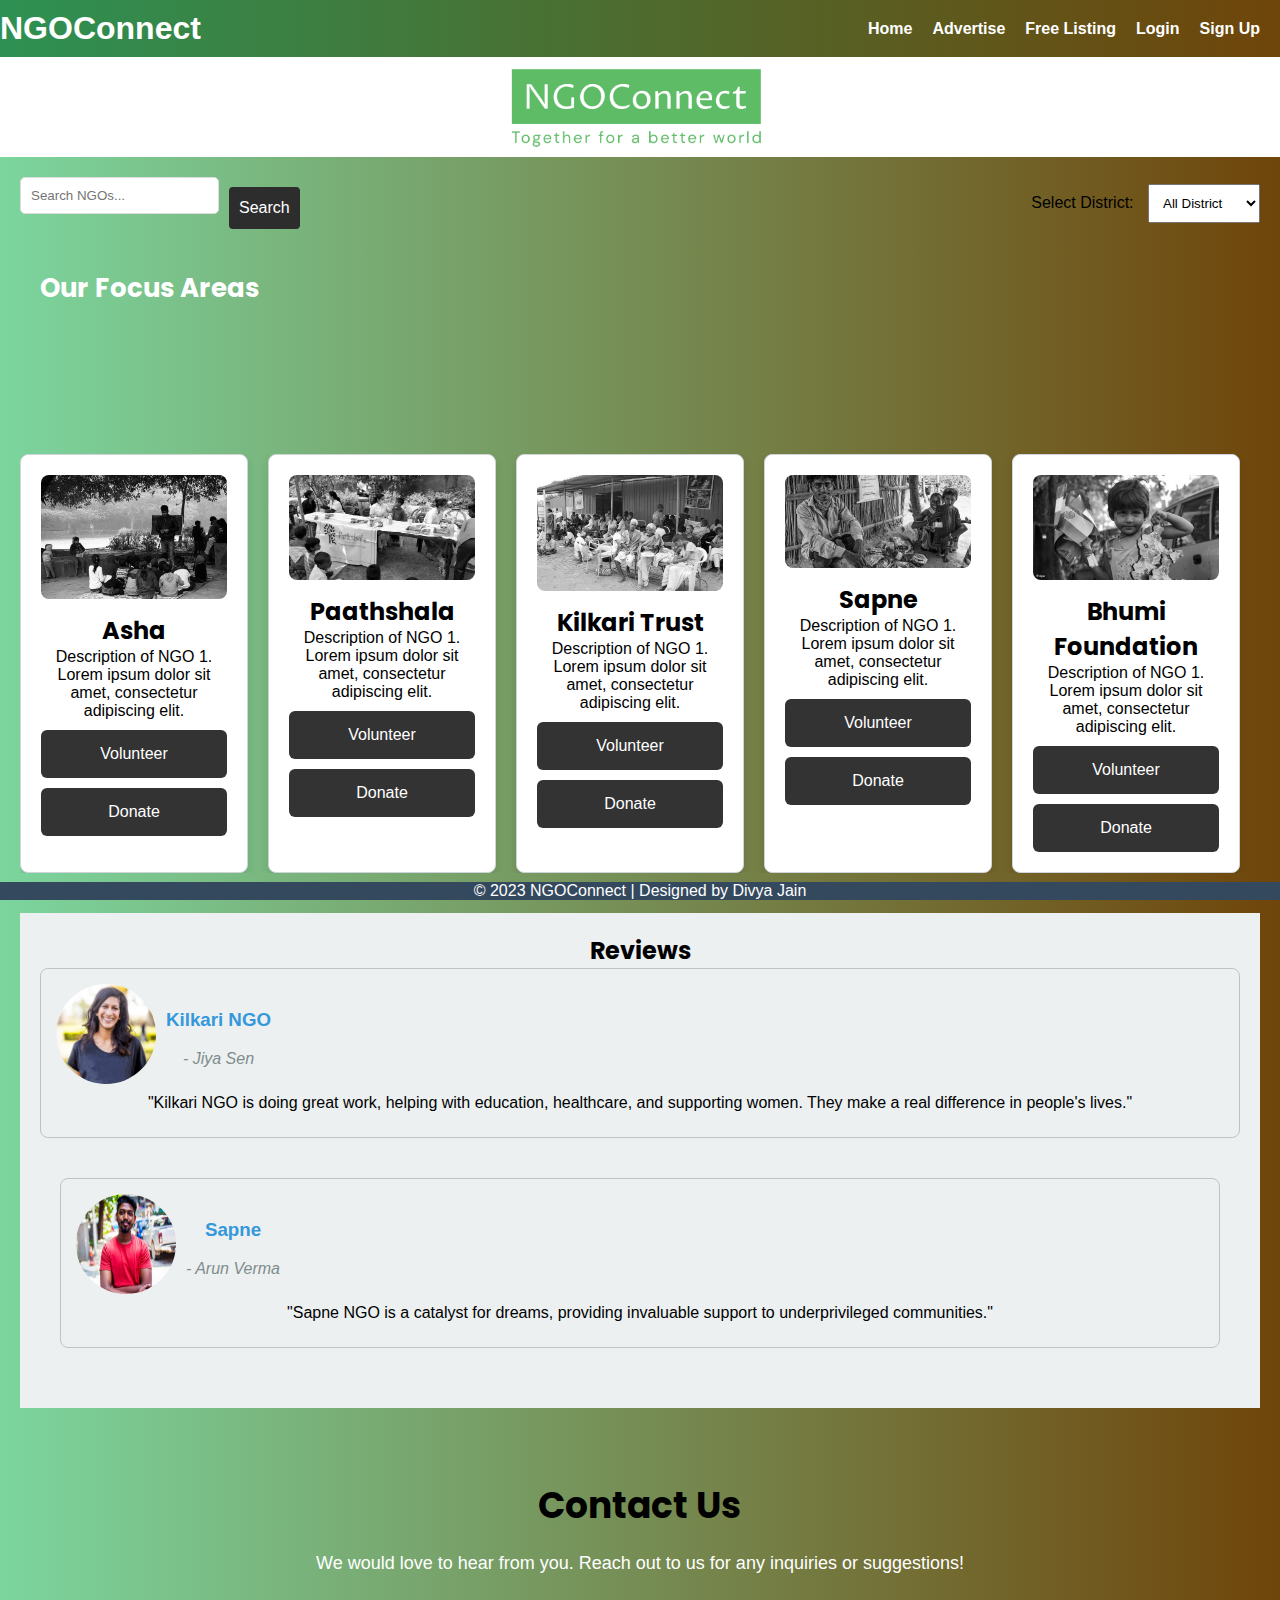
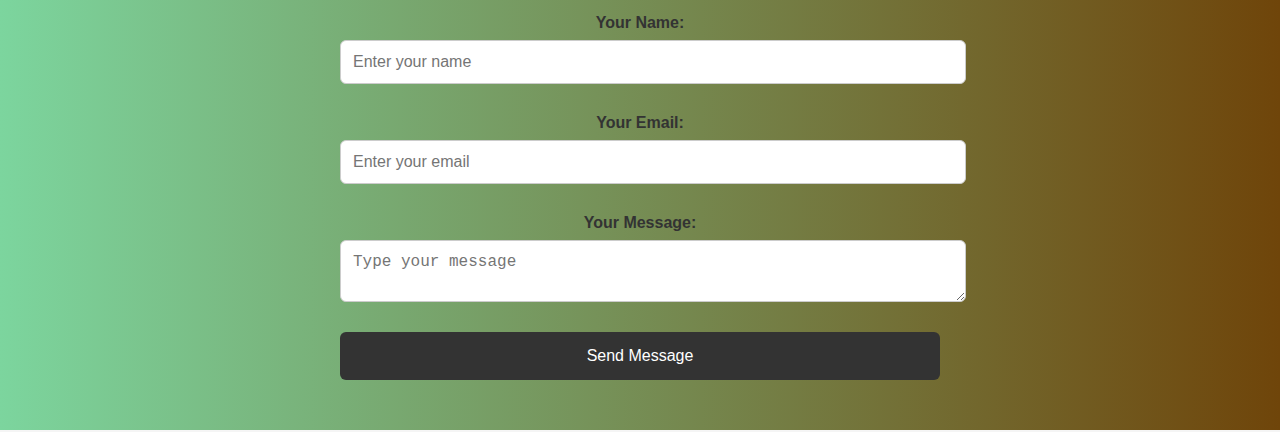
<file: index.html>
<!DOCTYPE html>
<html lang="en">
<head>
    <meta charset="UTF-8">
    <meta name="viewport" content="width=device-width, initial-scale=1.0">
    <link rel="icon" href="favicon.ico" type="image/x-icon">
    <title>NGOConnect</title>
    <link rel="stylesheet" href="style.css">
    <link rel="preconnect" href="https://fonts.gstatic.com">
    <link href="https://fonts.googleapis.com/css2?family=Poppins:wght@300;400;500;700&display=swap" rel="stylesheet">
</head>
<body>
    <header>
        <div class="header-content">
            <h1>NGOConnect</h1>
            <nav>
                <ul>
                    <li><a href="#" class="nav-link">Home</a></li>
                    <li><a href="#" class="nav-link">Advertise</a></li>
                    <li><a href="#" class="nav-link">Free Listing</a></li>
                    <li><a href="login.html" class="nav-link">Login</a></li>
                    <li><a href="signup.html" class="nav-link">Sign Up</a></li>
                </ul>
            </nav>
        </div>
    </header>


    <div class="intro-section">
        <div class="intro-content">
            <div class="logo-container">
                <img src="Screenshot 2023-12-05 235838.png" alt="NGOConnect Logo">
            </div>
            <!-- <p>Connecting volunteers with NGOs to make a positive impact in the community. Join us in making a difference!</p> -->
        </div>
    </div>

    

    <!-- <div class="gallery-container">
        <button onclick="prevSlide()">Previous</button>
        <img id="galleryImage" src="gallery1.jpg" alt="Gallery Image 1">
        <button onclick="nextSlide()">Next</button>
    </div> -->

    <main>
        <div class="search-options">
            <div class="search-input">
                <input type="text" id="search" placeholder="Search NGOs...">
                <button onclick="searchNgo()">Search</button>
            </div>
            <div class="state-dropdown">
                <label for="state">Select District:</label>
                <select id="state">
                    <option value="all">All District</option>
                    <option value="state1">North</option>
                    <option value="state2">North-East</option>
                    <option value="state1">North-West</option>
                    <option value="state2">West</option>
                    <option value="state1">South</option>
                    <option value="state2">South-East</option>
                    <option value="state1">South-West</option>
                    <option value="state2">East</option>
                    <option value="state2">Central</option>
                    <!-- Add more states as needed -->
                </select>
            </div>
        </div>

        
    <div class="focus-areas">
        <h2>Our Focus Areas</h2>
        <div class="focus-area" id="education">
            <img src="education.jpg" alt="Education Icon">
            <p>Education</p>
        </div>
        <div class="focus-area" id="healthcare">
            <img src="heal.jpg" alt="Healthcare Icon">
            <p>Healthcare</p>
        </div>
        <div class="focus-area" id="disaster-relief">
            <img src="disas.jpg" alt="Disaster Relief Icon">
            <p>Disaster Relief</p>
        </div>
    </div>


        <div class="scrollable-container">
            <div class="ngo-card">
                    <img src="ngo5.jpeg" alt="NGO 1 Image">
                    <h2>Asha</h2>
                    <p>Description of NGO 1. Lorem ipsum dolor sit amet, consectetur adipiscing elit.</p>
                    <button onclick="volunteer()">Volunteer</button>
                    <button onclick="donate()">Donate</button>
                </div>

                <div class="ngo-card">
                    <img src="ngo2.jpg" alt="NGO 1 Image">
                    <h2>Paathshala</h2>
                    <p>Description of NGO 1. Lorem ipsum dolor sit amet, consectetur adipiscing elit.</p>
                    <button onclick="volunteer()">Volunteer</button>
                    <button onclick="donate()">Donate</button>
                </div>

                <div class="ngo-card">
                    <img src="ngo3.jpg" alt="NGO 1 Image">
                    <h2>Kilkari Trust</h2>
                    <p>Description of NGO 1. Lorem ipsum dolor sit amet, consectetur adipiscing elit.</p>
                    <button onclick="volunteer()">Volunteer</button>
                    <button onclick="donate()">Donate</button>
                </div>

                <div class="ngo-card">
                    <img src="ngo4.jpg" alt="NGO 1 Image">
                    <h2>Sapne</h2>
                    <p>Description of NGO 1. Lorem ipsum dolor sit amet, consectetur adipiscing elit.</p>
                    <button onclick="volunteer()">Volunteer</button>
                    <button onclick="donate()">Donate</button>
                </div>

                <div class="ngo-card">
                    <img src="ngo11.jpg" alt="NGO 1 Image">
                    <h2>Bhumi Foundation</h2>
                    <p>Description of NGO 1. Lorem ipsum dolor sit amet, consectetur adipiscing elit.</p>
                    <button onclick="volunteer()">Volunteer</button>
                    <button onclick="donate()">Donate</button>
                </div>
            </div>

            <!-- Add more NGO cards as needed -->

        <!-- </div>
        <div class="see-more">
            <p>See More</p>
        </div> -->
                    
    </main>
    <main>
    <div class="reviews-section">
        <h2>Reviews</h2>
        <div class="review">
            <div class="review-header">
                <img src="rev1.png" alt="Reviewer 1">
                <div>
                    <h3>Kilkari NGO</h3>
                    <p class="reviewer">- Jiya Sen</p>
                </div>
            </div>
            <p>"Kilkari NGO is doing great work, helping with education, healthcare, and supporting women. They make a real difference in people's lives."</p>
        </div>

        <div class="reviews-section">
            <div class="review">
                <div class="review-header">
                    <img src="rev2.png" alt="Reviewer 1">
                    <div>
                        <h3>Sapne</h3>
                        <p class="reviewer">- Arun Verma</p>
                    </div>
                </div>
                <p>"Sapne NGO is a catalyst for dreams, providing invaluable support to underprivileged communities."</p>
            </div>
        </main>
          
    <div class="contact-us">
        <h2>Contact Us</h2>
        <p>We would love to hear from you. Reach out to us for any inquiries or suggestions!</p>

        <form action="#" method="post">
            <label for="name">Your Name:</label>
            <input type="text" id="name" name="name" placeholder="Enter your name">

            <label for="email">Your Email:</label>
            <input type="email" id="email" name="email" placeholder="Enter your email">

            <label for="message">Your Message:</label>
            <textarea id="message" name="message" placeholder="Type your message"></textarea>

            <button type="submit">Send Message</button>
        </form>
    </div>

    <footer>
        <p>&copy; 2023 NGOConnect | Designed by Divya Jain</p>
    </footer>

  

    <script src="script.js"></script>
</body>
</html>
</file>
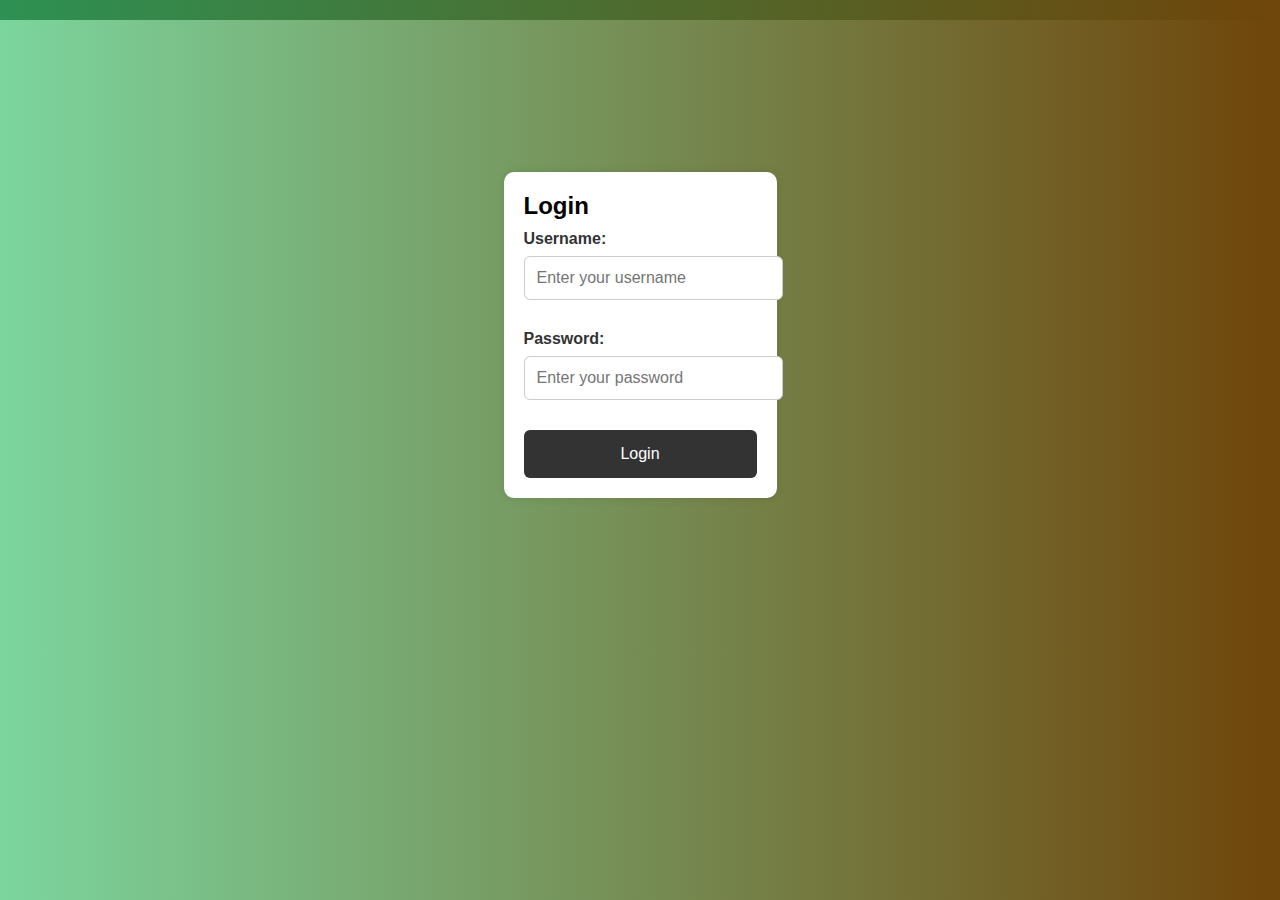
<file: login.html>
<!DOCTYPE html>
<html lang="en">
<head>
    <meta charset="UTF-8">
    <meta name="viewport" content="width=device-width, initial-scale=1.0">
    <title>Login - NGO Directory</title>
    <link rel="stylesheet" href="style.css">
</head>
<body>
    <header>
        <!-- Include common header content if needed -->
    </header>

    <div class="login-signup-container">
        <div class="form-container">
            <h2>Login</h2>
            <form id="login-form">
                <label for="username">Username:</label>
                <input type="text" id="username" placeholder="Enter your username">
                <label for="password">Password:</label>
                <input type="password" id="password" placeholder="Enter your password">
                <button type="button" onclick="login()">Login</button>
            </form>
        </div>

    <footer>
        <!-- Include common footer content if needed -->
    </footer>

    <script src="script.js"></script>
</body>
</html>
</file>
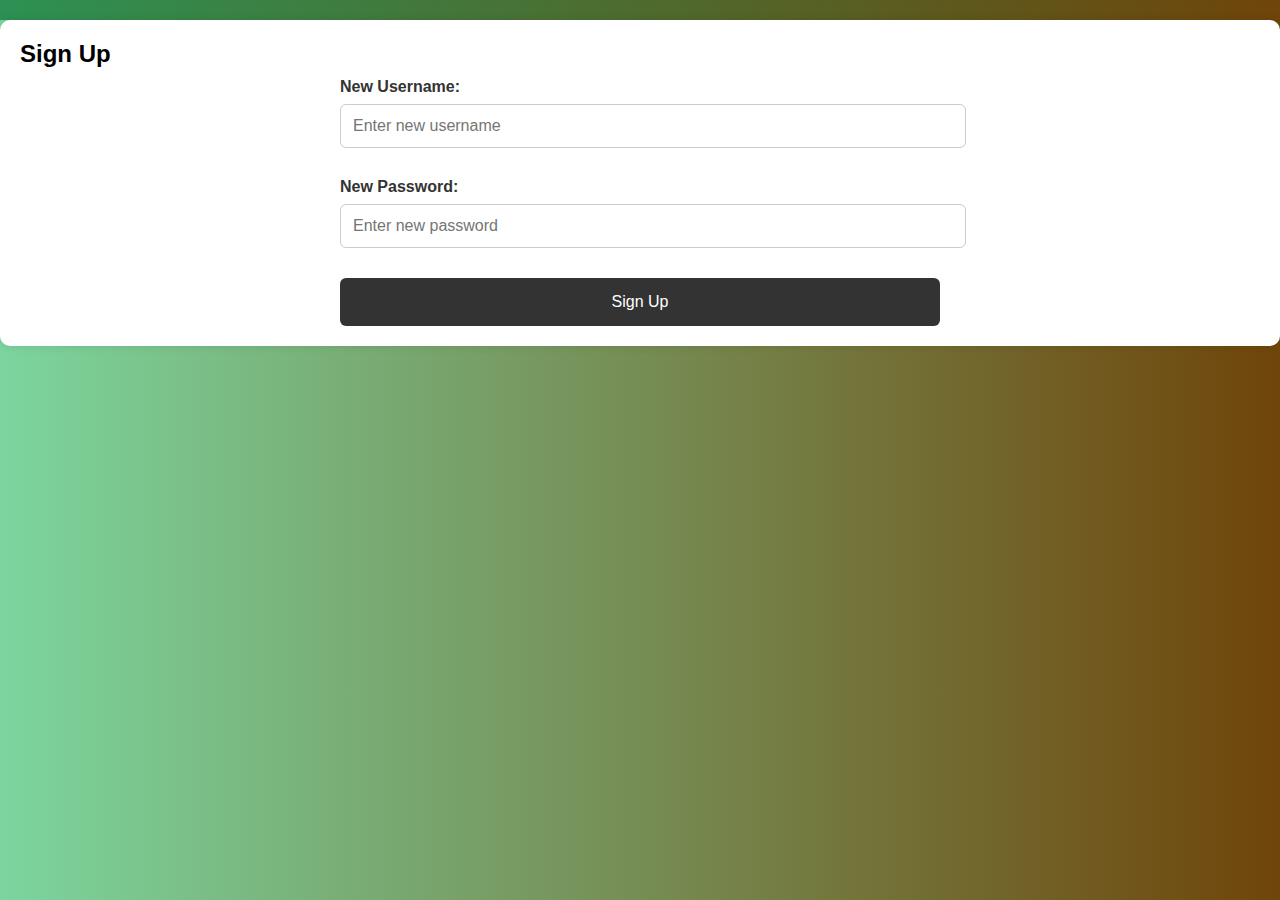
<file: signup.html>
<!DOCTYPE html>
<html lang="en">
<head>
    <meta charset="UTF-8">
    <meta name="viewport" content="width=device-width, initial-scale=1.0">
    <title>Sign Up - NGO Directory</title>
    <link rel="stylesheet" href="style.css">
</head>
<body>
    <header>
        <!-- Include common header content if needed -->
    </header>

    <div class="form-container">
        <h2>Sign Up</h2>
        <form id="signup-form">
            <label for="newUsername">New Username:</label>
            <input type="text" id="newUsername" placeholder="Enter new username">
            <label for="newPassword">New Password:</label>
            <input type="password" id="newPassword" placeholder="Enter new password">
            <button type="button" onclick="signup()">Sign Up</button>
        </form>
    </div>
</div>

    <footer>
        <!-- Include common footer content if needed -->
    </footer>

    <script src="script.js"></script>
</body>
</html>
</file>
<file: style.css>
body {
    font-family: 'Arial', sans-serif;
    margin: 0;
    padding: 0;
    background: linear-gradient(90deg, #7cd59e, #6f450a); /* Soft gradient background */
    /*opacity: 30%;*/
    color: #000000;
    transition: background 0.3s ease-in-out;
}

header {
    background: linear-gradient(90deg, #2d9153, #6f450a); /* Soft gradient header background */
    padding: 10px 0;
}

.header-content {
    display: flex;
    justify-content: space-between;
    align-items: center;
}

.logo-container {
    border-radius: 50%;
    overflow: hidden;
    width: 50px;
    height: 50px;
    margin-right: 10px;
}

.logo-container img {
    width: 100%;
    height: 100%;
    object-fit: cover;
}

h1 {
    margin: 0;
    color: #fff;
}

nav ul {
    list-style: none;
    margin: 0;
    padding: 0;
    display: flex;
}

nav li {
    margin-right: 20px;
}

nav a {
    text-decoration: none;
    color: #fff;
    font-weight: bold;
    position: relative;
}

.nav-link:hover {
    color: #FFC300; /* Change the hover color to your desired theme color */
}

.nav-link::after {
    content: '';
    position: absolute;
    width: 0;
    height: 2px;
    bottom: 0;
    left: 0;
    background-color: #FFC300; /* Change the underline color to your desired theme color */
    visibility: hidden;
    transition: width 0.3s ease-in-out;
}

.nav-link:hover::after {
    width: 100%;
    visibility: visible;
}

main {
    align-items: center;
    padding: 20px;
}

.scrollable-container {
    display: flex;
    overflow-x: auto;
}

.ngo-card {
    box-sizing: border-box;
    width: 300px;
    margin-right: 20px;
    padding: 20px;
    border: 1px solid #ced4da;
    border-radius: 8px;
    background-color: #fff;
    box-shadow: 0 4px 8px rgba(0, 0, 0, 0.1);
    transition: transform 0.3s ease-in-out;
    text-align: center;
}

.ngo-card img {
    max-width: 100%;
    height: auto;
    border-radius: 8px;
    margin-bottom: 10px;
    filter: grayscale(100%);
    transition: filter 0.3s ease-in-out;
}

.ngo-card:hover {
    transform: scale(1.05);
}

.ngo-card:hover img {
    filter: grayscale(0%);
    box-shadow: 0 8px 16px rgba(0, 0, 0, 0.2);
}

/* .see-more {
    margin-top: 20px;
    text-align: center; 
}

.see-more p {
    cursor: pointer;
    background-color: #3498db;
    color: #fff;
    padding: 10px 20px;
    border-radius: 4px; 
    transition: background-color 0.3s ease-in-out;
}

.see-more p:hover {
    background-color: #2980b9;
} */

button {
   
    display: block;
    width: 100%;
    margin-top: 10px;
    padding: 10px;
    background-color: #007bff;
    color: #fff;
    border: none;
    border-radius: 4px;
    cursor: pointer;
    transition: background-color 0.3s ease-in-out;
}

button:hover {
    background-color: #0056b3;
}

footer {
    background-color: #34495E;
    color: #fff;
    text-align: center;
    padding: 0em 0;
    position: fixed;
    width: 100%;
    bottom: 0;
}
/* Existing CSS ... */

.intro-section {
    display: flex;
    justify-content: space-around;
    align-items:center ;
    background: white;
    color: #000000;
   
    /* padding-left: 80px; */
    /* padding-top: 40px; */
    text-align: center;
}

.intro-content {
    max-width: 600px;
    /* margin: 0 auto; */
    align-items: center;
}

 .intro-content img {
    max-width: 100%;
    height: auto;
    /* margin-bottom: 20px; */
    /* align-items: center; */
    /* padding-left: 600px; */
    /* margin-left: 250px; */
} 

.reviews-section {
    background-color: #ecf0f1;
    padding: 20px;
    text-align: center;
}

.review {
    border: 1px solid #bdc3c7;
    border-radius: 8px;
    padding: 15px;
    margin-bottom: 20px;
}

.review img {
    border-radius: 50%;
    margin-right: 10px;
    width: 100px; /* Adjust the size as needed */
    height: 100px;
}

.review p {
    margin-bottom: 10px;
}

.review-header {
    display: flex;
    align-items: center;
    margin-bottom: 10px;
}

.review h3 {
    color: #3498db;
}

.reviewer {
    font-style: italic;
    color: #7f8c8d;
}
/* Existing CSS ... */

.search-options {
    display: flex;
    justify-content: space-between;
    align-items: center;
    margin-bottom: 20px;
}

.search-input {
    display: flex;
}

.search-input input {
    padding: 10px;
    margin-right: 10px;
}

.search-input button {
    padding: 10px;
    background-color: #2e2d2d;
    color: #fff;
    border: none;
    border-radius: 4px;
    cursor: pointer;
}

.search-input button:hover {
    background-color: #5d6e79;
}

.state-dropdown label {
    margin-right: 10px;
}

.state-dropdown select {
    padding: 10px;
}

/* Existing CSS ... */
/* Existing CSS ... */

.logo-container {
    border-radius: 0%;
    
    overflow: hidden;
    width: 400px; /* Adjust the size as needed */
    height: 100px; /* Adjust the size as needed */
    margin-right: 10px;
    /* align-items: center; */
    /* text-align: center; */
}

.logo-container img {
    width: 100%;
    height: 100%;
    object-fit: cover;
    /* align-items:; */
    /* text-align: center; */
    margin-right: 124px;
}

/* Existing CSS ... */
/* .header-content {
    display: flex;
    justify-content: space-between;
    align-items: center;
}

.logo-container {
    display: flex;
    align-items: center;
}

.logo-container img {
    border-radius: 0%;
    overflow: hidden;
    width: 200px;
    height: 60px;
} */

/* Existing CSS ... */

/* Existing CSS ... */
/* Existing CSS ... */

.focus-areas h2 {
    font-size: 26px;
    padding-right: 30px;
    margin-bottom: 30px;
    color: #ffffff; /* Set a specific color */
}

.focus-areas {
    text-align: center;
    padding: 20px;
    color: white;
    display: flex;
    justify-content: space-around;
    overflow: hidden; /* Ensure the frame cuts off overflowing shadows */
}

.focus-area {
    flex: 1;
    opacity: 0;
    transform: translateY(20px);
    transition: opacity 0.5s, transform 0.5s;
    text-align: center;
    position: relative;
}

.focus-area img {
    width: 100%;
    height: auto;
    max-width: 100%;
    border-radius: 8px; /* Add rounded corners to the images */
    box-shadow: 0 2px 4px rgba(0, 0, 0, 0.1); /* Add a subtle shadow to the images */
}

.focus-area p {
    position: absolute;
    top: 50%;
    left: 50%;
    transform: translate(-50%, -50%);
    color: #fff; /* Text color for better visibility */
    cursor: pointer; /* Change cursor to pointer on hover */
    font-weight: bold;
    text-decoration: underline;
    background: rgba(0, 0, 0, 0.7); /* Semi-transparent background for better text visibility */
    padding: 10px;
    border-radius: 8px;
    opacity: 0; /* Hide by default */
    transition: opacity 0.3s ease-in-out;
}

.focus-area:hover p {
    opacity: 1; /* Show the text on hover */
}

/* Add the following animation styles */
@keyframes fadeIn {
    from {
        opacity: 0;
        transform: translateY(20px);
    }
    to {
        opacity: 1;
        transform: translateY(0);
    }
}

/* Apply the animation to each focus area */
#education {
    animation: fadeIn 1s ease-in-out 0.5s forwards;
}

#healthcare {
    animation: fadeIn 1s ease-in-out 1s forwards;
}

#disaster-relief {
    animation: fadeIn 1s ease-in-out 1.5s forwards;
}

/* Ensure frame visibility */
body {
    background-color: #f5f5f5; /* Light gray background for better frame visibility */
}

/* Existing CSS ... */
/* Import Google Fonts */
@import url('https://fonts.googleapis.com/css2?family=Poppins:wght@300;400;500;700&display=swap');

/* Set the font family for focus areas */
h2{
    padding: 20px;
    font-family: 'Poppins', sans-serif; /* Use the imported font family or your preferred choice */
    /* ... (rest of the existing styles) */
    animation: fadeInUp 1s ease-in-out;
}

@keyframes fadeInUp {
    from {
        opacity: 0;
        transform: translateY(20px);
    }
    to {
        opacity: 1;
        transform: translateY(0);
    }
}
/* Existing CSS ... */
/* Reset some default styles */
body, h1, h2, p, ul, li {
    margin: 0;
    padding: 0;
}

body {
    font-family: 'Arial', sans-serif;
    background-color: #f5f5f5;
}

header {
    background-color: #333;
    color: white;
    padding: 10px 0;
}

nav {
    display: flex;
    justify-content: space-around;
}

nav a {
    text-decoration: none;
    color: white;
}

.login-signup-container {
    display: flex;
    justify-content: space-around;
    align-items: center;
    min-height: 70vh;
}

.form-container {
    background-color: white;
    padding: 20px;
    border-radius: 10px;
    box-shadow: 0 0 10px rgba(0, 0, 0, 0.1);
}

form {
    display: flex;
    flex-direction: column;
}

label {
    margin-top: 10px;
}

input {
    padding: 10px;
    margin-bottom: 15px;
    border: 1px solid #ddd;
    border-radius: 5px;
}

button {
    background-color: #333;
    color: white;
    padding: 10px;
    border: none;
    border-radius: 5px;
    cursor: pointer;
    transition: background-color 0.3s ease-in-out;
}

button:hover {
    background-color: #555;
}

/* Add media queries for responsiveness */
@media (max-width: 768px) {
    .login-signup-container {
        flex-direction: column;
    }

    .form-container {
        align-items: center;
        width: 80%;
        margin-bottom: 20px;
    }
}

/* Existing CSS ... */

.contact-us {
    text-align: center;
    padding: 50px 0;
}

.contact-us h2 {
    font-size: 36px;
    margin-bottom: 20px;
}

.contact-us p {
    font-size: 18px;
    color: #ffffff;
    margin-bottom: 30px;
}

form {
    max-width: 600px;
    margin: 0 auto;
}

form label {
    display: block;
    margin-bottom: 8px;
    font-size: 16px;
    font-weight: bold;
    color: #333;
}

form input,
form textarea {
    width: 100%;
    padding: 12px;
    margin-bottom: 20px;
    border: 1px solid #ccc;
    border-radius: 6px;
    font-size: 16px;
}

form textarea {
    resize: vertical;
}

button {
    background-color: #333;
    color: white;
    padding: 15px 20px;
    border: none;
    border-radius: 6px;
    font-size: 16px;
    cursor: pointer;
    transition: background-color 0.3s ease-in-out;
}

button:hover {
    background-color: #555;
}

/* Add animation */
@keyframes slideIn {
    from {
        opacity: 0;
        transform: translateY(20px);
    }
    to {
        opacity: 1;
        transform: translateY(0);
    }
}

.contact-us,
.contact-us form {
    animation: slideIn 1s ease-in-out;
}

/* Existing CSS ... */
</file>
